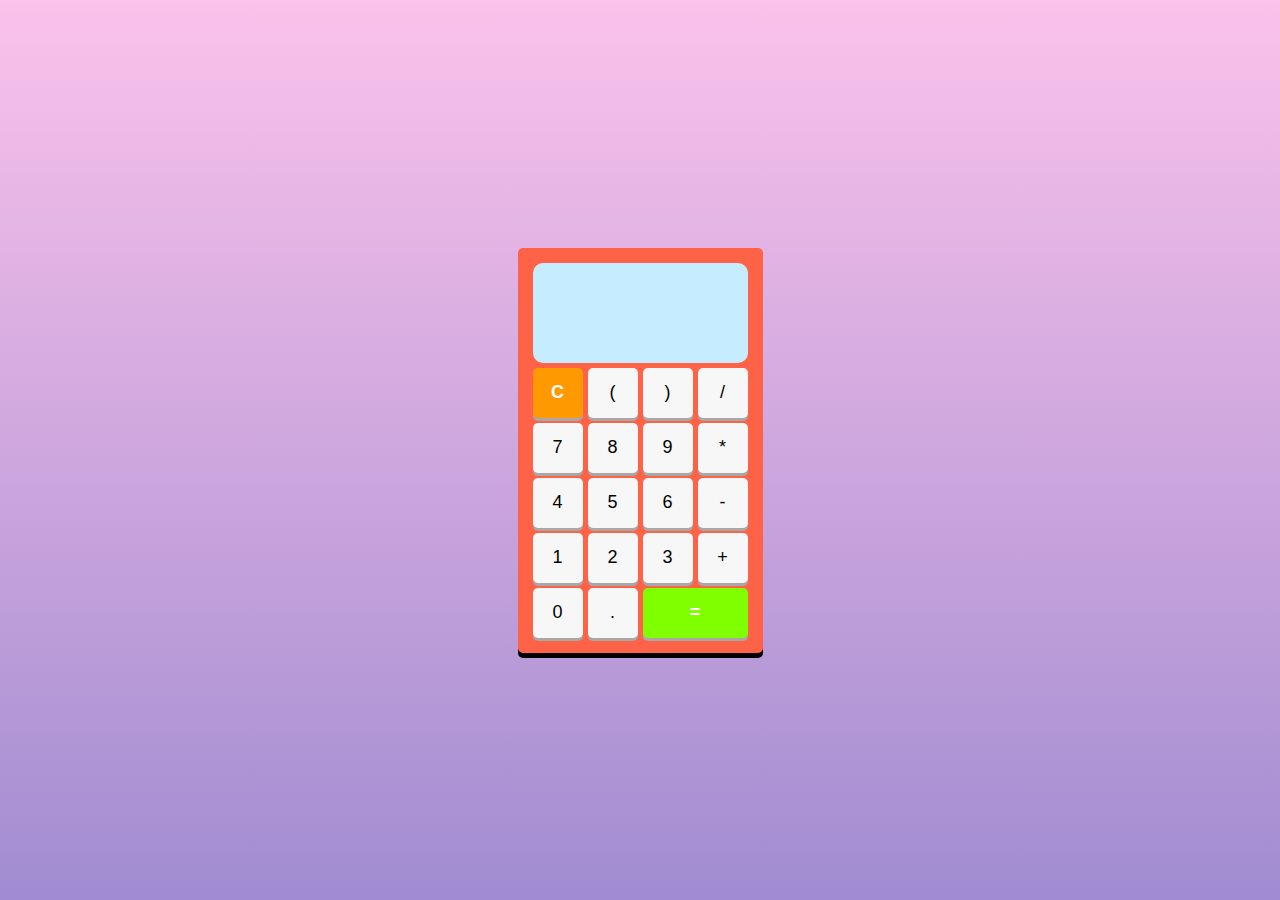
<file: Calculatrice/index.html>
<!DOCTYPE html>
<html lang="en">
<head>
    <meta charset="UTF-8">
    <meta http-equiv="X-UA-Compatible" content="IE=edge">
    <meta name="viewport" content="width=device-width, initial-scale=1.0">
    <link rel="stylesheet" href="./style.css">
    <title>Calculatrice</title>
</head>
<body>
    <div class="calculatrice">
        <div class="ecran"></div>
        <div class="touches">
            <button data-key="8" class="bouton">C</button>
            <button data-key="53" class="bouton">(</button>
            <button data-key="219" class="bouton">)</button>
            <button data-key="111" class="bouton">/</button>
            <button data-key="103" class="bouton">7</button>
            <button data-key="104" class="bouton">8</button>
            <button data-key="105" class="bouton">9</button>
            <button data-key="106" class="bouton">*</button>
            <button data-key="100" class="bouton">4</button>
            <button data-key="101" class="bouton">5</button>
            <button data-key="102" class="bouton">6</button>
            <button data-key="109" class="bouton">-</button>
            <button data-key="97" class="bouton">1</button>
            <button data-key="98" class="bouton">2</button>
            <button data-key="99" class="bouton">3</button>
            <button data-key="107" class="bouton">+</button>
            <button data-key="96" class="bouton">0</button>
            <button data-key="110" class="bouton">.</button>
            <button data-key="13" class="bouton">=</button>
        </div>
        
    </div>
    <script src="./script.js"></script>
</body>
</html>
</file>
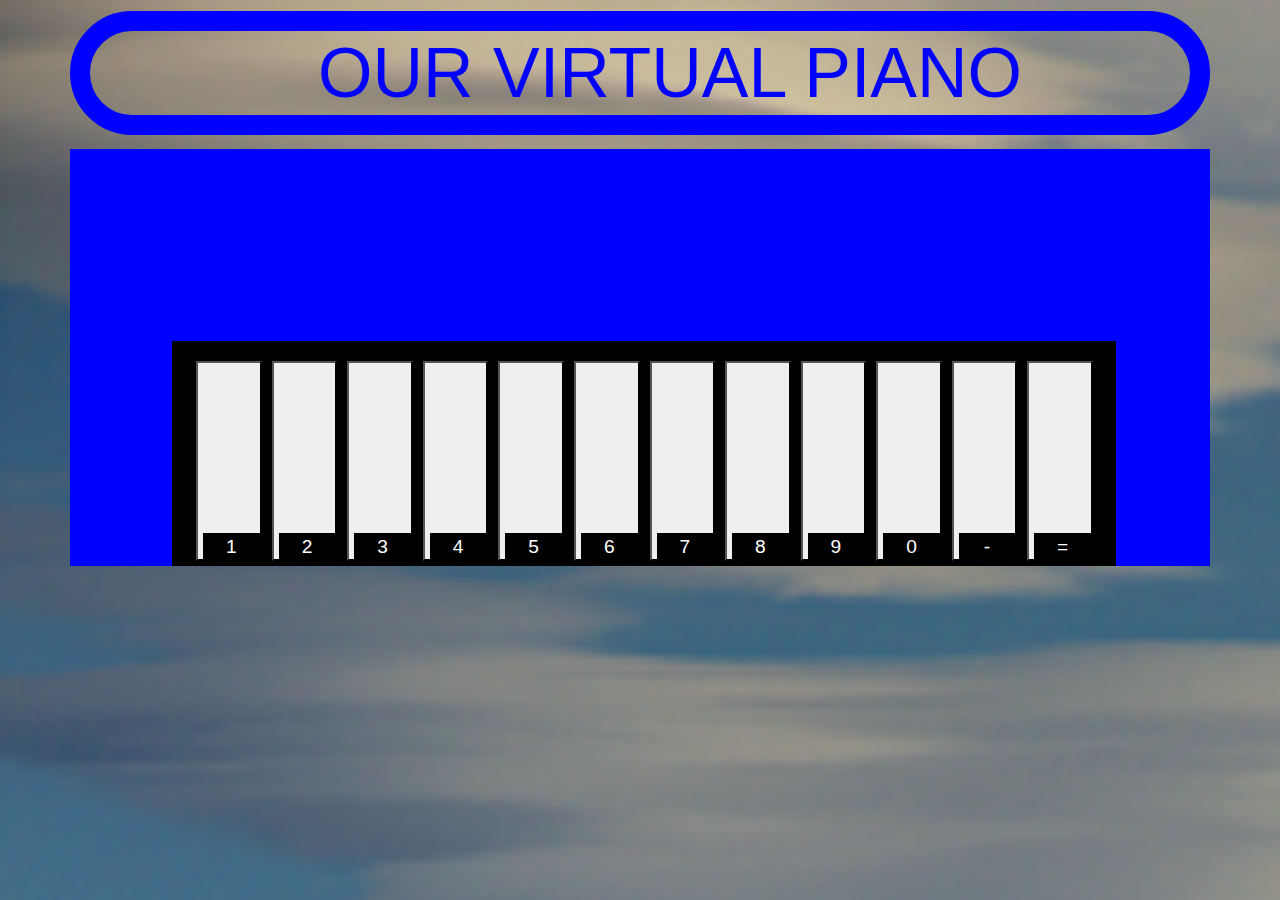
<file: PianoProject/index.html>
<!DOCTYPE html>
<html lang="en">
<head>
    <meta charset="UTF-8">
    <meta name="viewport" content="width=device-width, initial-scale=1.0">
    <title>My_piano</title>
    <link rel="stylesheet" href="bootstrap/css/bootstrap.css">
    <link rel="stylesheet" href="style.css">
</head>
<body>
    <header class="container">
        <div class="row">
            <h1 class="col-lg-12 titre1">OUR VIRTUAL PIANO</h1>
        </div>
    </header>
    
    <div class="main container">
        <div class="second">
            <div class="row">
                <button class="bouton col-sm-1" onclick="playSound('1')"><p class="numero">1</p></button>
                <button class="bouton col-sm-1"onclick="playSound('2')"><p class="numero">2</p></button>
                <button class="bouton col-sm-1"><p class="numero">3</p></button>
                <button class="bouton col-sm-1"><p class="numero">4</p></button>
                <button class="bouton col-sm-1"><p class="numero">5</p></button>
                <button class="bouton col-sm-1"><p class="numero">6</p></button>
                <button class="bouton col-sm-1"><p class="numero">7</p></button>
                <button class="bouton col-sm-1"><p class="numero">8</p></button>
                <button class="bouton col-sm-1"><p class="numero">9</p></button>
                <button class="bouton col-sm-1"><p class="numero">0</p></button>
                <button class="bouton col-sm-1"><p class="numero">-</p></button>
                <button class="bouton col-sm-1"><p class="numero">=</p></button>
        </div>
        
    </div>
    </div>
    <script src="script.js"></script>
    <script src="bootstrap/js/bootstrap.js"></script>
</body>
</html>
</file>
<file: Calculatrice/style.css>
*{
    padding: 0;
    margin: 0;
    box-sizing: border-box;
}

body{
    max-width: 100vw;
    height: 100vh;
    display: flex;
    justify-content: center;
    align-items: center;
    font-family: sans-serif;
    background-image: linear-gradient(to top, #a18cd1 0%, #fbc2eb 100%);
}

.calculatrice{
    background-color: tomato;
    display: flex;
    flex-direction: column;
    padding: 15px;
    border-radius: 5px;
    box-shadow: 0 5px black;
}

.ecran{
    width: 100%;
    height: 100px;
    background-color: rgb(198, 237, 255);
    margin-bottom: 5px;
    border-radius: 10px;
    display: flex;
    justify-content: flex-end;
    align-items: flex-end;
    padding: 5px;
    font-size: 25px;
}

.touches{
    display: grid;
    grid-template-columns: repeat(4, 50px);
    grid-template-rows: repeat(5, 50px);
    grid-gap: 5px;

}

button{
    border: none;
    outline: none;
    border-radius: 5px;
    background-color: #f7f7f7;
    box-shadow: 0 3px #a8a8a8;
    font-size: 18px;

}

button:active{
    box-shadow: 0 1px #a8a8a8;
    transform: translateY(5px);
}

button[data-key = "8"]{
    background-color: #ff9900;
    font-weight: bold;
    color: white;
}

button[data-key = "13"]{
    grid-column: span 2;
    background-color: chartreuse;
    font-weight: bold;
    color: white;
    font-size: 3;
}
</file>
<file: PianoProject/style.css>
body{
    font-family: Verdana, Geneva, Tahoma, sans-serif;
    font-size: larger;
    background-image: url(paysage1.png);
    background-repeat: no-repeat;
    background-size: 2500px;
    
}

.main{
    background-color: rgb(70, 88, 248);
}

.second{
    background-color: black;
}
.numero{
    background-color: black;
    color: rgb(255, 255, 255);
}

@media (max-width: 570px) {
    .main{
        
        padding-left: 8%;
        padding-top: 15%;
        width: 100%;
        margin-top: 20%;
        background-color: blue;
    }
    
    .titre1{
        color: blue;
        width: 770px;
        font-size: 20px;
        padding-left: 20%;
        padding-bottom: 0%;
        padding-top: 0%;
        margin-bottom: -10%;
        margin-top: 2%;
        border: solid 20px blue;
        border-radius: 100px;
    }

    .second{
        margin-right: 7%;
        padding-left: 5%;
        background-color: black;
    }
    .bouton{
        height: 200px;
        padding-left: 1.8px;
        padding-right: 0px;
        padding-top: 170px;
        margin: 2px;
        margin-top: 20px;
        width: 7%;
    }

}

@media (min-width: 571px) {
    .main{
        padding-left: 8%;
        padding-top: 15%;
        width: 90%;
        margin-top: 20%;
        background-color: blue;
    }
    
    .titre1{
        color: blue;
        width: 2000px;
        font-size: 40px;
        padding-left: 20%;
        padding-bottom: 0%;
        padding-top: 0%;
        margin-bottom: -10%;
        margin-top: 2%;
        border: solid 20px blue;
        border-radius: 100px;
    }

    .second{
        margin-right: 7%;
        padding-left: 5%;
        background-color: rgb(0, 0, 0);
    }
    .bouton{
        height: 200px;
        padding-left: 3px;
        padding-right: 0px;
        padding-top: 170px;
        margin: 2px;
        margin-top: 20px;
        width: 7%;
    }

}

@media (min-width: 900px) {
    .main{
        padding-left: 8%;
        padding-top: 15%;
        width: 100%;
        margin-top: 10%;
        background-color: blue;
       
    }

    .titre1{
        color: blue;
        width: 2000px;
        font-size: 70px;
        padding-left: 20%;
        padding-bottom: 0%;
        padding-top: 0%;
        margin-bottom: -10%;
        margin-top: 1%;
        border: solid 20px blue;
        border-radius: 100px;
    }
    
    .second{
        margin-right: 8%;
        padding-left: 3%;
        background-color: rgb(0, 0, 0);
        
    }
    .bouton{
        height: 200px;
        padding-left: 5px;
        padding-right: 0px;
        padding-top: 170px;
        margin: 5px;
        margin-top: 20px;
        width: 7%;
    }

}
</file>
